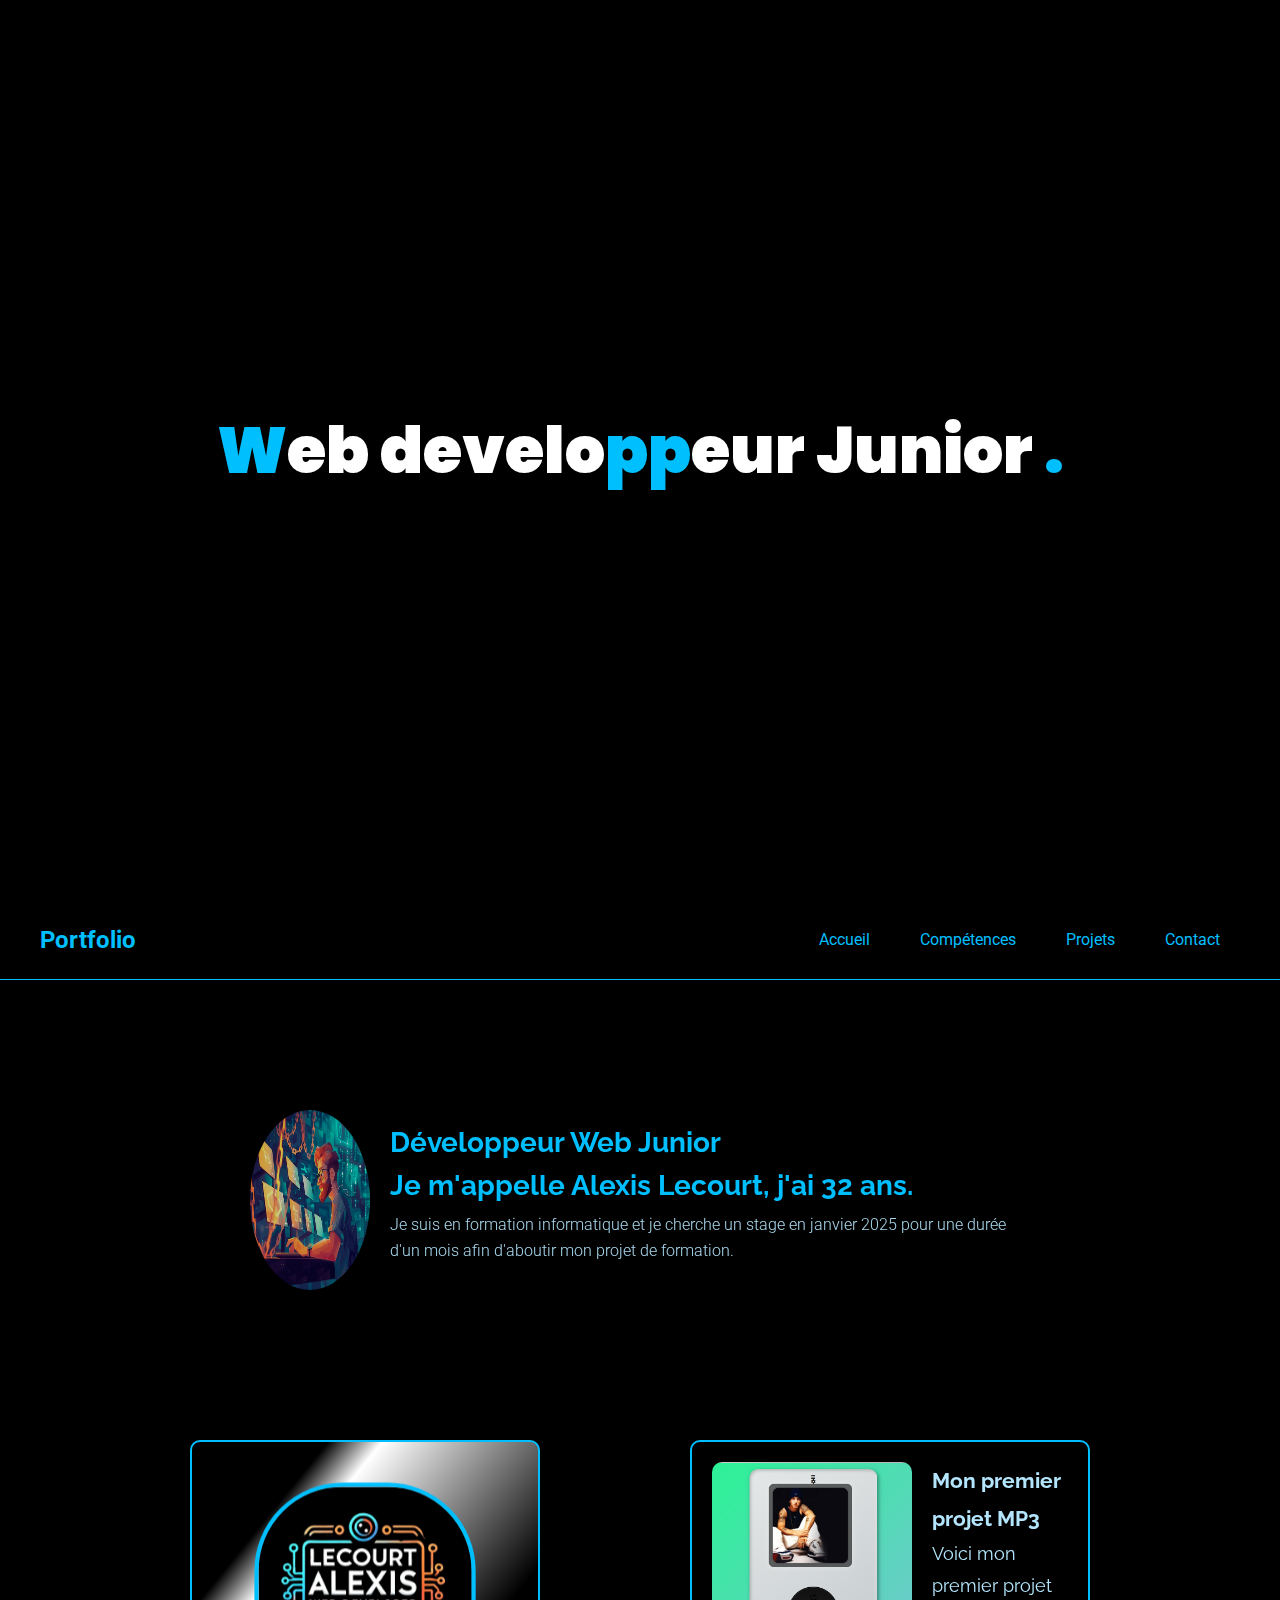
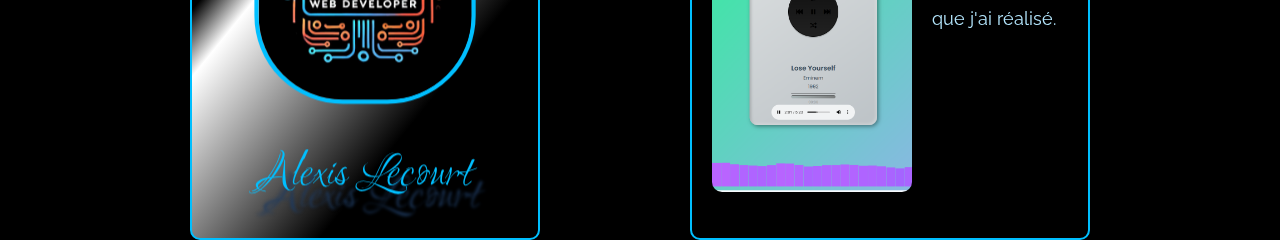
<file: index.html>
<!DOCTYPE html>
<html lang="en">

<head>
    <meta charset="UTF-8">
    <meta name="viewport" content="width=device-width, initial-scale=1.0">
    <title>Portfolio</title>
    <script src="./assets/js/script.js"></script>
    <link rel="stylesheet" href="./assets/css/style.css">
    <link href="https://fonts.googleapis.com/css2?family=Raleway:wght@400;700&display=swap" rel="stylesheet">

    <link rel="stylesheet" href="https://cdnjs.cloudflare.com/ajax/libs/font-awesome/6.6.0/css/all.min.css"
        integrity="sha512-Kc323vGBEqzTmouAECnVceyQqyqdsSiqLQISBL29aUW4U/M7pSPA/gEUZQqv1cwx4OnYxTxve5UMg5GT6L4JJg=="
        crossorigin="anonymous" referrerpolicy="no-referrer" />
</head>

<body>
    <!-- Loader -->
    <div class="loader">
        <h2><span>W</span>eb develo<span>pp</span>eur Junior <span>.</span></h2>
    </div>

    <!-- Fond animé pour le portfolio -->
    <div class="content">
        <div class="box">
            <ul>
                <li></li>
                <li></li>
                <li></li>
                <li></li>
                <li></li>
                <li></li>
            </ul>
        </div>
    </div>

    <!-- Contenu du Portfolio -->
    <header class="main-header">
        <h1 class="portfolio-title">Portfolio</h1>
        <nav class="navbar">
            <ul>
                <li><a href="#accueil">Accueil</a></li>
                <li><a href="#competences">Compétences</a></li>
                <li><a href="#projets">Projets</a></li>
                <li><a href="#contact">Contact</a></li>
            </ul>
        </nav>
    </header>

    <!-- Introduction -->
    <section class="introduction">
        <img src="./assets/img/illustration-dessin-anime-technologie-blockchain_23-2151572132.avif" alt="Description de l'image" class="intro-image">
        <div class="intro-text">
            <h2 id="typedText">Développeur Web Junior</h2>
            <h2>Je m'appelle Alexis Lecourt, j'ai 32 ans.</h2>
            <p>Je suis en formation informatique et je cherche un stage en janvier 2025 pour une durée d'un mois afin
                d'aboutir mon projet de formation.</p>
        </div>
    </section>

    <!-- Section Carte de profil et Projet iPod côte à côte -->
    <div class="project-container">
        <!-- Carte de profil -->
        <div class="container-3D">
            <div class="card">
                <div class="front">
                    <div class="front-content">
                        <img src="./assets/img/logo.jpg" alt="">
                        <h1>Alexis Lecourt</h1>
                    </div>
                </div>
                <div class="back">
                    <div class="back-content"></div>
                    <h2>Développeur Web Junior</h2>
                    <div class="container-social">
                        <a href="https://www.linkedin.com/in/alexis-lecourt-b46a64329/" target="_blank">
                            <i class="fab fa-linkedin"></i>
                        </a>
                        <a href="">
                            <i class="fab fa-github"></i>
                        </a>
                    </div>
                    <hr>
                    <h3>Normandie, Rouen, France</h3>
                </div>
            </div>
        </div>

        <!-- Section Carte du Projet iPod -->
        <div class="ipod-container">
            <div class="ipod-card">
                <a href="mp3.html" target="_blank">
                    <img src="./assets/img/ImgIpod.png" alt="Projet iPod" class="project-image">
                </a>
            </div>
            <div class="ipod-description">
                <h3>Mon premier projet MP3</h3>
                <p>Voici mon premier projet que j'ai réalisé.</p>
                <div class="tech-icons">
                    <i class="fab fa-html5"></i>
                    <i class="fab fa-css3-alt"></i>
                    <i class="fab fa-java"></i>
                </div>
            </div>
        </div>
    </div>
</body>

</html>
</file>
<file: assets/css/style.css>
@import url('https://fonts.googleapis.com/css2?family=Poppins:ital,wght@0,100;0,200;0,300;0,400;0,500;0,600;0,700;0,800;0,900;1,100;1,200;1,300;1,400;1,500;1,600;1,700;1,800;1,900&family=Raleway:ital,wght@0,100..900;1,100..900&family=Roboto:ital,wght@0,100;0,300;0,400;0,500;0,700;0,900&family=Ruthie&display=swap');

* {
    margin: 0;
    padding: 0;
    box-sizing: border-box;
}

body {
    background: #000;
    font-family: 'Roboto', sans-serif;
}

/* Loader avec animation */
.loader {
    width: 100vw;
    height: 100vh;
    font-family: "Poppins", sans-serif;
    font-weight: 100;
    display: flex;
    justify-content: center;
    align-items: center;
    overflow: hidden;
    z-index: 2;
    background: #000;
}

.loader h2 {
    position: relative;
    margin: 0;
    font-size: 4em;
    font-weight: 900;
    color: #fff;
    z-index: 1;
    overflow: hidden;
    text-shadow: 2px 2px 4px rgba(0, 0, 0, 0.5);
}

.loader h2 span {
    color: deepskyblue;
}

.loader h2:before {
    content: '';
    position: absolute;
    left: 110%;
    width: 110%;
    height: 100%;
    background: linear-gradient(90deg, transparent 0%, #000 5%, #000 100%);
    animation: animateLoader 2.5s linear forwards;
    animation-delay: 2s;
}

@keyframes animateLoader {
    0% {
        left: 110%;
    }
    100% {
        left: -10%;
    }
}

/* Fond animé pour le portfolio uniquement */
.content {
    position: fixed;
    top: 0;
    left: 0;
    width: 100vw;
    height: 100vh;
    background: #000;
    overflow: hidden;
    z-index: -1;
}

.box ul li {
    position: absolute;
    height: 35px;
    width: 35px;
    list-style: none;
    opacity: 0.7;
    background: radial-gradient(#00BFFF, transparent, transparent);
    bottom: 0;
    left: 10vw;
    animation: animate 20s linear infinite;
}

.box ul li:nth-child(2) {
    left: 37vw;
    animation-delay: 2s;
}

.box ul li:nth-child(3) {
    left: 25vw;
    animation-delay: 4s;
}

.box ul li:nth-child(4) {
    left: 60vw;
    animation-delay: 6s;
}

.box ul li:nth-child(5) {
    left: 75vw;
    animation-delay: 4s;
}

@keyframes animate {
    0% {
        transform: scale(0);
        opacity: 1;
        bottom: 0;
    }
    100% {
        transform: scale(10);
        opacity: 0;
        bottom: 100vh;
    }
}

/* Header */
.main-header {
    display: flex;
    justify-content: space-between;
    align-items: center;
    background-color: #000000;
    padding: 20px 40px;
    height: 80px;
    border-bottom: 1px solid #00BFFF;
}

.portfolio-title {
    font-size: 24px;
    color: #00BFFF;
    margin: 0;
}

.navbar ul {
    list-style-type: none;
    margin: 0;
    padding: 0;
    display: flex;
}

.navbar li {
    margin-left: 30px;
}

.navbar a {
    text-decoration: none;
    color: #00BFFF;
    font-size: 16px;
    padding: 20px;
}

.navbar a:hover {
    color: #1976D2;
}

/* Introduction */
.introduction {
    display: flex;
    align-items: center;
    justify-content: center;
    width: 100%;
    max-width: 800px;
    height: auto;
    min-height: 400px;
    padding: 40px 20px;
    margin: 20px auto;
    text-align: center;
}

.intro-image {
    width: 180px;
    height: 180px;
    border-radius: 50%;
    box-shadow: 0px 4px 15px rgba(0, 0, 0, 0.3);
    margin-right: 20px;
    opacity: 0.8;
    transition: transform 0.5s ease, box-shadow 0.5s ease;
}

.intro-image:hover {
    transform: scale(1.05);
    box-shadow: 0px 8px 20px rgba(0, 191, 255, 0.7);
}

.intro-text {
    position: relative;
    color: #FFFFFF;
    text-align: left;
    width: 100%;
    padding-bottom: 20px;
    animation: fadeIn 1.5s ease-in-out;
    font-family: 'Raleway', sans-serif;
}

@keyframes fadeIn {
    0% { opacity: 0; transform: translateY(20px); }
    100% { opacity: 1; transform: translateY(0); }
}

.intro-text h2 {
    font-size: 28px;
    margin: 10px 0;
    font-family: 'Raleway', sans-serif;
    color: #00BFFF;
}

.intro-text p {
    font-size: 16px;
    line-height: 1.6;
    font-weight: 300;
    font-family: 'Roboto', sans-serif;
    opacity: 0.95;
    color: #B3E5FC;
}

/* Conteneur pour Carte et Projet iPod */
.project-container {
    display: flex;
    justify-content: center;
    align-items: center;
    gap: 150px;
    margin-top: 40px;
}

.container-3D {
    width: 350px;
    height: 400px;
    perspective: 1000px;
}

.card {
    position: relative;
    width: 100%;
    height: 100%;
    transform-style: preserve-3d;
    transition: all 1s ease-in-out;
}

.front, .back {
    position: absolute;
    width: 100%;
    height: 100%;
    color: #00BFFF;
    border: 2px solid #00BFFF;
    border-radius: 10px;
    backface-visibility: hidden;
    transform-style: preserve-3d;
    background: linear-gradient(129deg, rgba(0, 0, 0, 1) 10%, rgba(255, 255, 255, 1) 14%, rgba(0, 0, 0, 1) 33%);
    background-size: 300% 100%;
}

.front {
    z-index: 2;
    text-align: center;
}

.back {
    z-index: 1;
    display: flex;
    flex-direction: column;
    justify-content: center;
    align-items: center;
    font-family: "Lobster", cursive;
    transform: rotateY(180deg);
}

.container-3D:hover .card {
    transform: rotateY(180deg);
}

.front img {
    margin-top: 50px;
    width: 60%;
    border-radius: 40%;
    border: 4px solid #00BFFF;
}

.front h1 {
    font-size: 3rem;
    font-family: "Ruthie", cursive;
    font-weight: 400;
    text-shadow: 8px 20px 3px #1E3A5F;
    margin-top: 10%;
}

.front-content, .back-content {
    transform: translateZ(60px);
}

/* Carte iPod (plate) */
.ipod-container {
    display: flex;
    width: 400px;
    height: 400px;
    border: 2px solid #00BFFF;
    border-radius: 10px;
    padding: 20px;
    box-shadow: 0px 8px 20px rgba(0, 0, 0, 0.4);
}

.project-image {
    width: 200px;
    height: 330px;
    object-fit: cover;
    border-radius: 10px;
    margin-right: 20px;
}

.ipod-description {
    color: #B3E5FC;
    font-family: 'Raleway', sans-serif;
    font-size: 18px;
    line-height: 1.8;
    display: flex;
    flex-direction: column;
    justify-content: flex-start;
    text-align: left;
}

.project-icons {
    margin-top: 10px;
}

.project-icons i {
    color: #00BFFF;
    font-size: 2rem;
    margin-right: 10px;
}

/* Styles pour les icônes de réseaux sociaux */
.fab {
    color: #00BFFF;
    font-size: 3rem;
}
.tech-icons i:hover {
    transform: scale(1.2); /* Ajuste la valeur ici pour le niveau de zoom souhaité */
    transition: transform 0.3s ease; /* Animation douce pour l'effet de zoom */
}

/* Media Queries */
@media screen and (max-width: 1400px) {
    .introduction {
        padding: 10px;
        width: auto;
    }

    .navbar li {
        margin-left: 10px;
    }

    .intro-image {
        width: 120px;
    }
}
</file>
